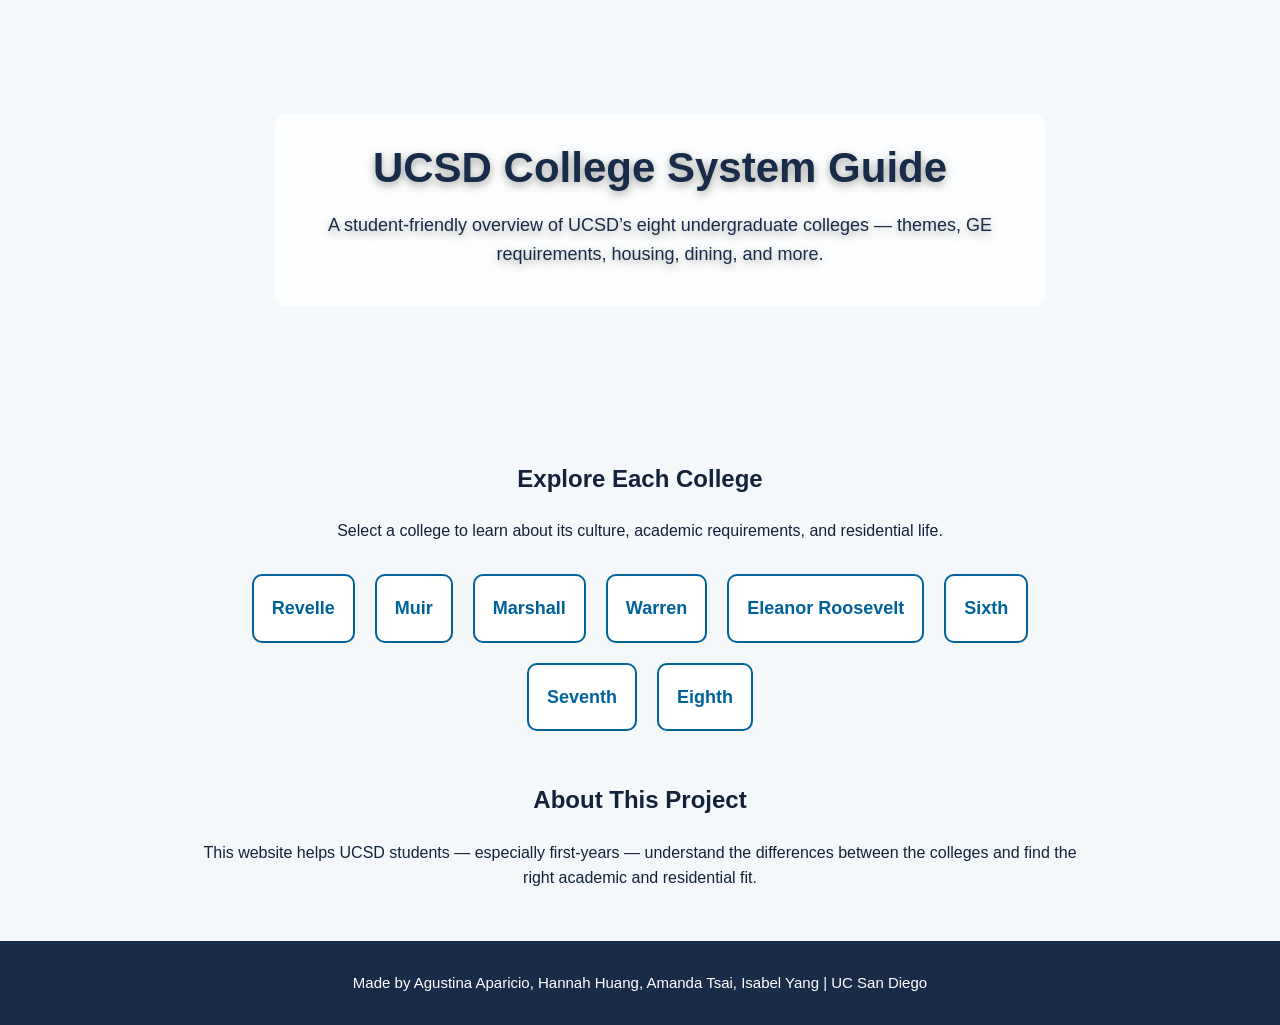
<file: index.html>
<!DOCTYPE html>
<html lang="en">
<head>
  <meta charset="UTF-8" />
  <meta name="viewport" content="width=device-width, initial-scale=1.0" />
  <title>UCSD College System Guide</title>


  <style>
    /* UCSD OFFICIAL COLORS */
    :root {
      --ucsd-blue: #00629B;
      --ucsd-gold: #C69214;
      --ucsd-navy: #182B49;
      --ucsd-yellow: #FFCD00;
      --light-bg: #f4f8fb;
      --text-dark: #132238;
    }


    body {
      font-family: "Segoe UI", Arial, sans-serif;
      background: var(--light-bg);
      margin: 0;
      padding: 0;
      color: var(--text-dark);
      line-height: 1.6;
    }


    /* NAVBAR */
    nav {
      background: var(--ucsd-navy);
      padding: 12px 0;
      box-shadow: 0 3px 8px rgba(0,0,0,0.15);
      position: sticky;
      top: 0;
      z-index: 100;
    }


    nav ul {
      display: flex;
      justify-content: center;
      list-style: none;
      margin: 0;
      padding: 0;
      gap: 22px;
    }


    nav a {
      color: white;
      text-decoration: none;
      font-weight: 600;
      transition: 0.3s;
    }


    nav a:hover {
      color: var(--ucsd-yellow);
    }


    /* HERO BANNER */
    .hero {
      width: 100%;
      height: 380px;
      background-image: url('https://live.staticflickr.com/4606/40469858891_ea1a4be37c_b.jpg');
      background-size: cover;
      background-position: center;
      display: flex;
      flex-direction: column;
      justify-content: center;
      align-items: center;
      text-align: center;
      color: var(--ucsd-navy);
      padding: 20px;
    }


    .hero-text {
    background: rgba(255, 255, 255, 0.75);
    padding: 20px 35px;
    border-radius: 12px;
    backdrop-filter: blur(4px);
    display: inline-block;
    }


    .hero h1 {
      font-size: 42px;
      margin: 0;
      text-shadow: 0 3px 10px rgba(0,0,0,0.4);
    }


    .hero p {
      font-size: 18px;
      max-width: 700px;
      margin-top: 10px;
      text-shadow: 0 3px 10px rgba(0,0,0,0.4);
    }


    /* MAIN CONTENT */
    .content {
      width: 80%;
      max-width: 900px;
      margin: 40px auto;
      text-align: center;
    }


    /* COLLEGE BUTTON GRID */
    .college-grid {
    display: flex;
    flex-wrap: wrap;
    justify-content: center;
    gap: 20px;
    margin-top: 30px;
    }


    .college-btn {
      background: white;
      border: 2px solid var(--ucsd-blue);
      border-radius: 10px;
      padding: 18px;
      font-size: 18px;
      font-weight: 600;
      color: var(--ucsd-blue);
      text-decoration: none;
      transition: 0.3s;
      display: inline-block;
      width: auto;
    }


    .college-btn:hover {
      background: var(--ucsd-blue);
      color: var(--ucsd-yellow);
      border-color: var(--ucsd-gold);
      transform: translateY(-4px);
    }


    /* FOOTER */
    footer {
      background: var(--ucsd-navy);
      padding: 15px 0;
      text-align: center;
      margin-top: 50px;
      color: white;
      font-size: 15px;
    }
  </style>
</head>


<body>


<!-- HERO -->
<section class="hero">
  <div class="hero-text">
    <h1>UCSD College System Guide</h1>
    <p>A student-friendly overview of UCSD’s eight undergraduate colleges — themes, GE requirements, housing, dining, and more.</p>
  </div>
</section>


<!-- MAIN CONTENT -->
<div class="content">


  <h2>Explore Each College</h2>
  <p>Select a college to learn about its culture, academic requirements, and residential life.</p>


  <div class="college-grid">
    <a class="college-btn" href="revelle.html">Revelle</a>
    <a class="college-btn" href="muir.html">Muir</a>
    <a class="college-btn" href="marshall.html">Marshall</a>
    <a class="college-btn" href="warren.html">Warren</a>
    <a class="college-btn" href="ERC.html">Eleanor Roosevelt</a>
    <a class="college-btn" href="sixth.html">Sixth</a>
    <a class="college-btn" href="seventh.html">Seventh</a>
    <a class="college-btn" href="eighth.html">Eighth</a>
  </div>


  <h2 style="margin-top:50px;">About This Project</h2>
  <p>
    This website helps UCSD students — especially first-years — understand the differences between the colleges and find the right academic and residential fit.
  </p>


</div>


<!-- FOOTER -->
<footer>
  <p>Made by Agustina Aparicio, Hannah Huang, Amanda Tsai, Isabel Yang | UC San Diego</p>
</footer>


</body>
</html>
</file>
